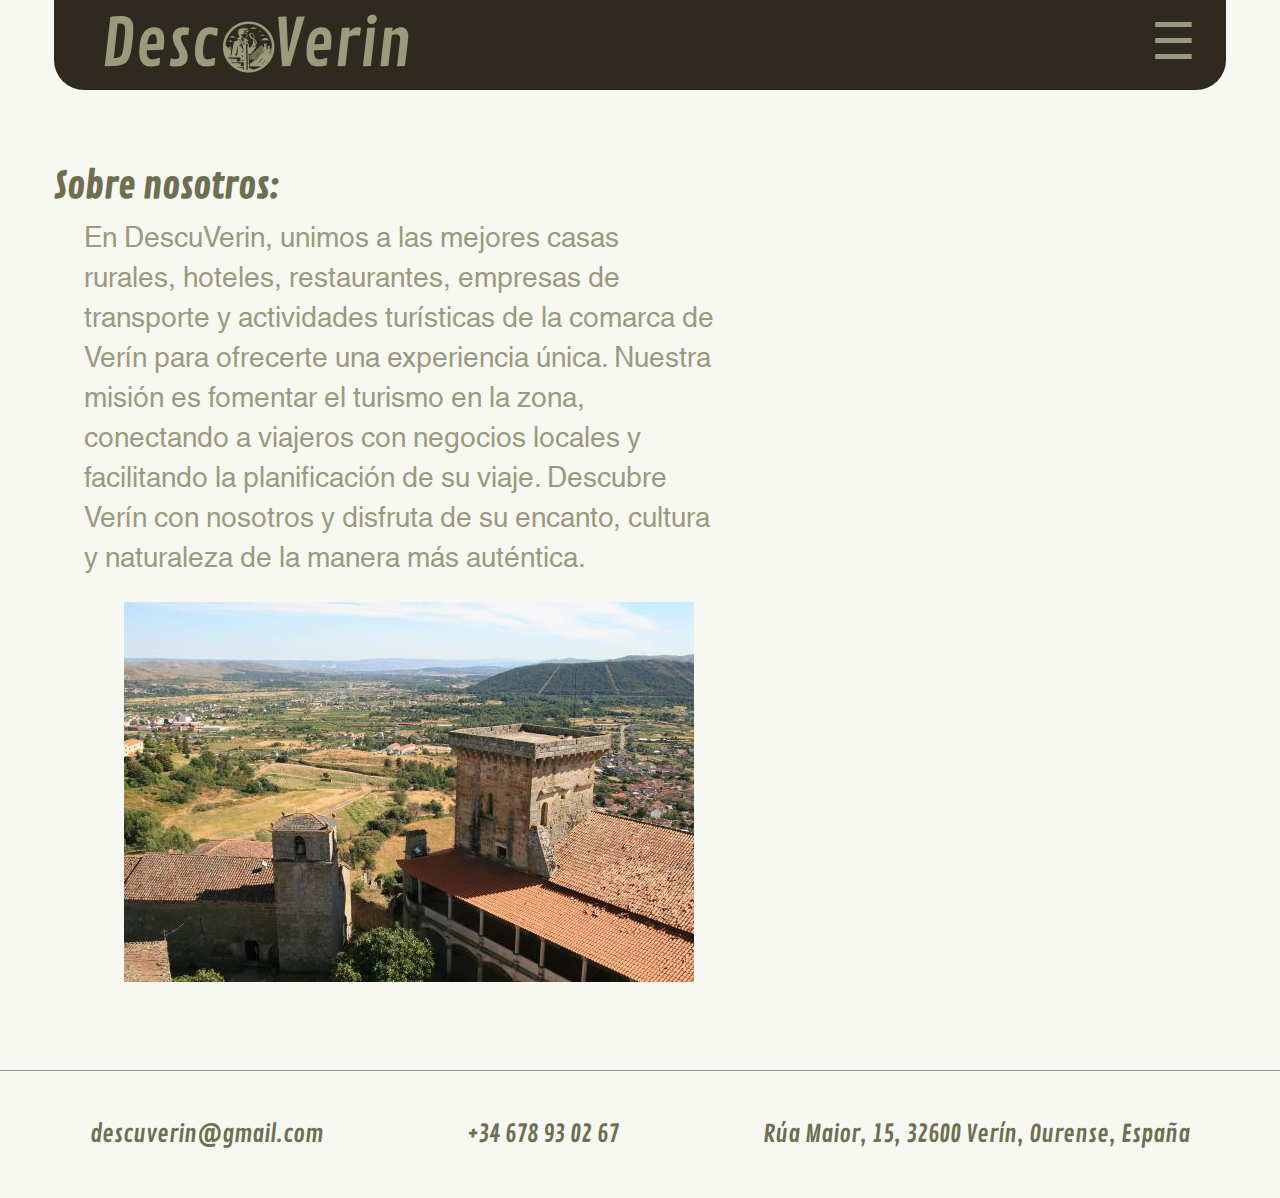
<file: Index.html>
<!DOCTYPE html>
<html lang="es">

<head>
    <!-- Título de la página -->
    <title>DescuVerin</title>
    
    <!-- Descripción de la página (para SEO) -->
    <meta name="description" content="Esta página está dedicada al fomento del turismo en Verín, proporcionando información de interés al viajero como alojamiento, restaurantes, actividades etc.">
    
    <!-- Palabras clave para SEO -->
    <meta name="keywords" content="Verín, transporte, actividades, qué hacer, qué ver, restaurantes">
    
    <!-- Autores de la página -->
    <meta name="author" content="Laura Rodríguez Estraviz y Alex Romay Arcos">

    <meta charset="UTF-8">
    <link rel="stylesheet" href="features/styles/general.css">
    <link rel="stylesheet" href="features/styles/index.css">
    <link rel="stylesheet" href="features/styles/nav.css">

    <style>
        @import url('https://fonts.googleapis.com/css2?family=Contrail+One&display=swap');
    </style>





</head>


<body>


    <header>
        <nav>
            <figure>
                <a href="Index.html">
                    <img src="images/Logo.png" id="menu-toggle">
                </a>
            </figure>


            <!-- Icono de menú hamburguesa -->
            <p id="hamburguesa">
                ☰
            </p>

            <ul id="menu" name="MENU">
                <li><a href="features\Alojamientos.html">Alojamientos</a></li>
                <li><a href="features\Transporte.html">Transporte</a></li>
                <li><a href="features\DondeComer.html">Dónde Comer</a></li>
                <li><a href="features\QueHacer.html">Qué hacer</a></li>
            </ul>
        </nav>


        <script src="features\scripts/navTelef.js"></script>

    </header>

    <section>
        <h1>Sobre nosotros:</h1>
        <p> En DescuVerin, unimos a las mejores casas<br>
            rurales, hoteles, restaurantes, empresas de<br>
            transporte y actividades turísticas de la comarca de<br>
            Verín para ofrecerte una experiencia única. Nuestra<br>
            misión es fomentar el turismo en la zona,<br>
            conectando a viajeros con negocios locales y<br>
            facilitando la planificación de su viaje. Descubre<br>
            Verín con nosotros y disfruta de su encanto, cultura<br>
            y naturaleza de la manera más auténtica.</p>

            <figure><img src=images\CastilloMonterrei.jpg style="height: 380px;"></figure>
            
            
    </section>


    <footer>
        <hr>

        <p>descuverin@gmail.com</p>    <p>+34 678 93 02 67</p>    <p>Rúa Maior, 15, 32600 Verín, Ourense, España</p>
    </footer>

</body>


</html>
</file>
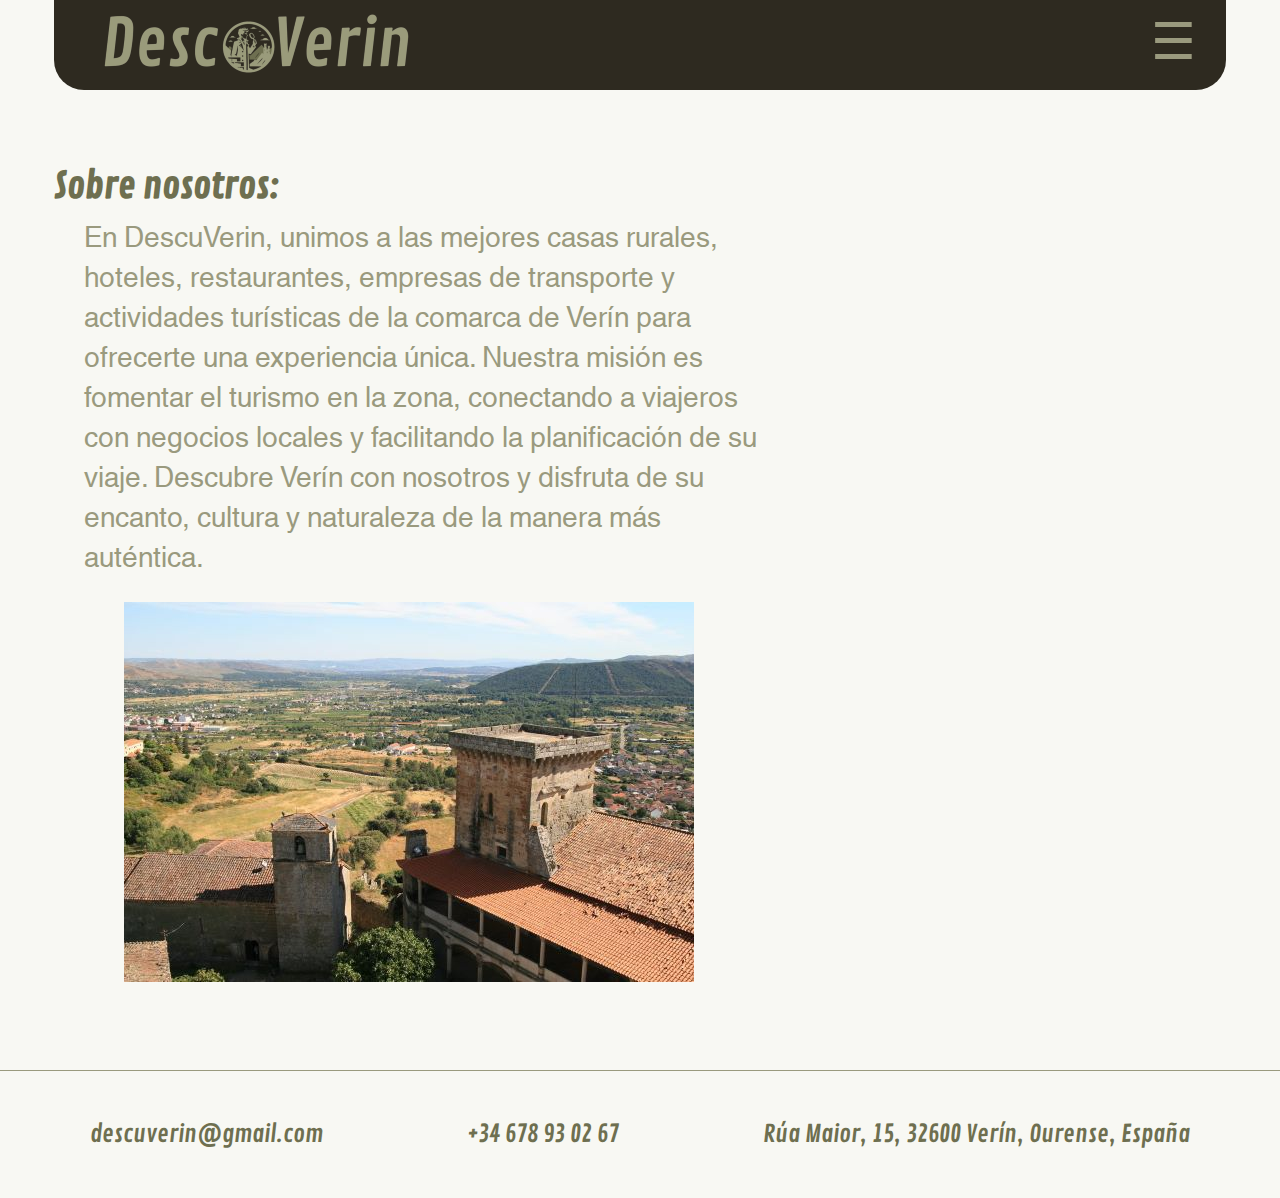
<file: features/Index.html>
<!DOCTYPE html>
<html lang="es">

<head>
    <!-- Configuración básica de la página -->
    <meta charset="UTF-8">
    <title>DescuVerin</title>
    
    <!-- Descripción y palabras clave para SEO -->
    <meta name="description" content="Esta página está dedicada al fomento del turismo en Verín, proporcionando información de interés al viajero como alojamiento, restaurantes, actividades, etc.">
    <meta name="keywords" content="Verín, transporte, actividades, qué hacer, qué ver, restaurantes">
    
    <!-- Autores de la página -->
    <meta name="author" content="Laura Rodríguez Estraviz y Alex Romay Arcos">
    
    <!-- Estilos CSS -->
    <link rel="stylesheet" href="styles/general.css">
    <link rel="stylesheet" href="styles/index.css">
    <link rel="stylesheet" href="styles/nav.css">
    
    <!-- Importación de fuente externa -->
    <style>
        @import url('https://fonts.googleapis.com/css2?family=Contrail+One&display=swap');
    </style>
</head>

<body>
    <!-- Encabezado y barra de navegación -->
    <header>
        <nav>
            <figure>
                <a href="Index.html">
                    <img src="../images/Logo.png" id="menu-toggle" alt="Logo de DescuVerin">
                </a>
            </figure>
            
            <!-- Icono de menú hamburguesa para dispositivos móviles -->
            <p id="hamburguesa">☰</p>
            
            <ul id="menu" name="MENU">
                <li><a href="Alojamientos.html">Alojamientos</a></li>
                <li><a href="Transporte.html">Transporte</a></li>
                <li><a href="DondeComer.html">Dónde Comer</a></li>
                <li><a href="QueHacer.html">Qué hacer</a></li>
            </ul>
        </nav>
        
        <!-- Script para la funcionalidad del menú en móviles -->
        <script src="scripts/navTelef.js"></script>
    </header>
    
    <!-- Sección principal: Sobre nosotros -->
    <section>
        <h1>Sobre nosotros:</h1>
        <p>En DescuVerin, unimos a las mejores casas rurales, hoteles, restaurantes, empresas de transporte y actividades turísticas de la comarca de Verín para ofrecerte una experiencia única. Nuestra misión es fomentar el turismo en la zona, conectando a viajeros con negocios locales y facilitando la planificación de su viaje. Descubre Verín con nosotros y disfruta de su encanto, cultura y naturaleza de la manera más auténtica.</p>
        
        <figure>
            <img src="../images/CastilloMonterrei.jpg" alt="Castillo de Monterrei">
        </figure>
    </section>
    
    <!-- Pie de página con información de contacto -->
    <footer>
        <hr>
        <p>descuverin@gmail.com</p>
        <p>+34 678 93 02 67</p>
        <p>Rúa Maior, 15, 32600 Verín, Ourense, España</p>
    </footer>
</body>

</html>
</file>
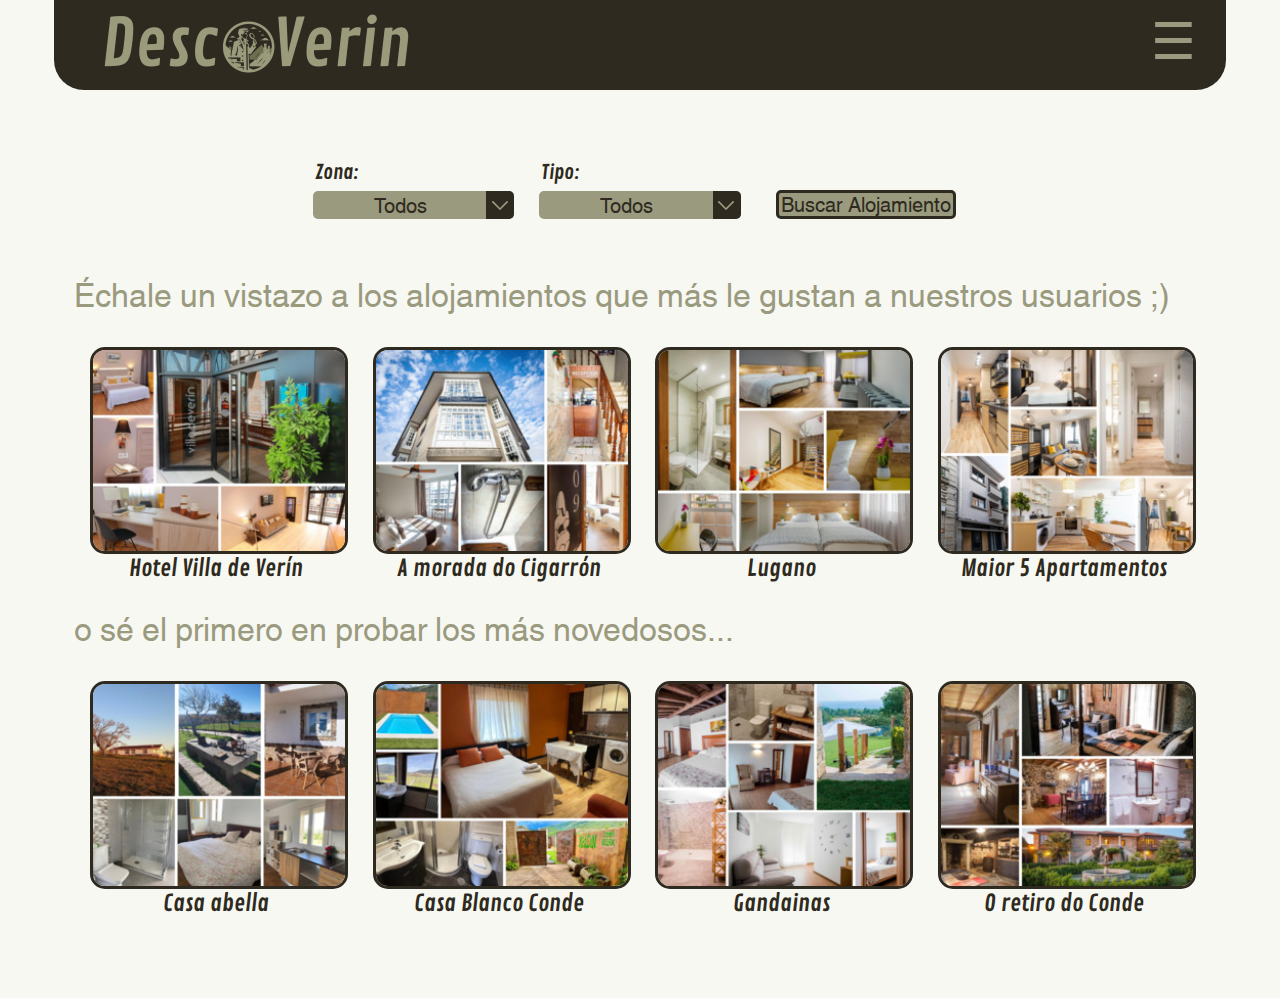
<file: features/Alojamientos.html>
<!DOCTYPE html>
<html lang="es">

<head>
    <!-- Título de la página -->
    <title>DescuVerin</title>

    <!-- Descripción de la página (para SEO) -->
    <meta name="description"
        content="Esta página está dedicada al fomento del turismo en Verín, proporcionando información de interés al viajero como alojamiento, restaurantes, actividades etc.">

    <!-- Palabras clave para SEO -->
    <meta name="keywords" content="Verín, transporte, actividades, qué hacer, qué ver, restaurantes">

    <!-- Autores de la página -->
    <meta name="author" content="Laura Rodríguez Estraviz y Alex Romay Arcos">

    <meta charset="UTF-8">

    <!-- Enlaces a hojas de estilo -->
    <link rel="stylesheet" href="styles/general.css">
    <link rel="stylesheet" href="styles/alojamientos.css">
    <link rel="stylesheet" href="styles/nav.css">
    <link rel="stylesheet" href="styles/buscar.css">

    <!-- Fuente personalizada -->
    <style>
        @import url('https://fonts.googleapis.com/css2?family=Contrail+One&display=swap');
    </style>

    <!-- Enlace a jQuery -->
    <script src="styles/otros/jquery-3.7.1.js"></script>
</head>

<body>

    <!-- Cabecera con navegación -->
    <header>
        <nav>
            <figure>
                <a href="Index.html">
                    <!-- Logo del sitio -->
                    <img src="../images/Logo.png" id="menu-toggle">
                </a>
            </figure>

            <!-- Icono de menú hamburguesa para dispositivos móviles -->
            <p id="hamburguesa">
                ☰
            </p>

            <!-- Menú de navegación -->
            <ul id="menu" name="MENU">
                <li><a href="Alojamientos.html" class="resaltado">Alojamientos</a></li>
                <li><a href="Transporte.html">Transporte</a></li>
                <li><a href="DondeComer.html">Dónde Comer</a></li>
                <li><a href="QueHacer.html">Qué hacer</a></li>
            </ul>
        </nav>

        <!-- Script que activa la funcionalidad del menú móvil -->
        <script src="scripts/navTelef.js"></script>
    </header>

    <!-- Cuerpo principal de la página -->
    <main>
        
        <!-- Sección de búsqueda de alojamientos -->
        <section id="buscar">
            <form id="buscador" action="Mapa.html" method="GET">

                <!-- Filtro por Zona -->
                <fieldset id="campo1">
                    <legend>Zona:</legend>
                    <div class="custom-select-wrapper"> <!-- Contenedor del select personalizado -->
                        <div class="custom-select" id="select-box">Todos</div> <!-- Elemento visible del select -->
                        <div class="custom-options" id="options-box"> <!-- Menú desplegable de opciones -->
                            <div data-value="Todos">Todos</div> <!-- Opción 1 -->
                            <div data-value="Monterrei">Monterrei</div> <!-- Opción 2 -->
                            <div data-value="Laza">Laza</div> <!-- Opción 3 -->
                            <div data-value="Verín">Verín</div> <!-- Opción 4 -->
                            <div data-value="Castrelo do Val">Castrelo do Val</div> <!-- Opción 5 -->
                            <div data-value="Cualedro">Cualedro</div> <!-- Opción 6 -->
                            <div data-value="Oímbra">Oímbra</div> <!-- Opción 7 -->
                            <div data-value="Vilardevós">Vilardevós</div> <!-- Opción 8 -->
                            <div data-value="Riós">Riós</div> <!-- Opción 9 -->
                            <div data-value="A Gudiña">A Gudiña</div> <!-- Opción 10 -->
                            <div data-value="A Mezquita">A Mezquita</div> <!-- Opción 11 -->
                        </div>
                    </div>
                </fieldset>

                <!-- Filtro por Tipo de alojamiento -->
                <fieldset id="campo2">
                    <legend>Tipo:</legend>
                    <div class="custom-select-wrapper">
                        <div class="custom-select" id="tipo-select-box">Todos</div> <!-- Elemento visible del select -->
                        <div class="custom-options" id="tipo-options-box"> <!-- Menú desplegable de opciones -->
                            <div data-value="Todos">Todos</div>
                            <div data-value="Hoteles">Hoteles</div>
                            <div data-value="Casas Rurales">Casas Rurales</div>
                            <div data-value="Pensiones">Pensiones</div>
                            <div data-value="Apartamentos">Apartamentos</div>
                            <div data-value="Campings">Campings</div>
                            <div data-value="Albergues">Albergues</div>
                        </div>
                    </div>
                </fieldset>

                <!-- Script para el select personalizado -->
                <script src="scripts\select.js"></script>

                <!-- Botón de envío del formulario -->
                <input type="submit" name="btnBuscar" value="Buscar Alojamiento">
            </form>
        </section>

        <!-- Sección de alojamientos recomendados -->
        <section id="normal">
            <p>Échale un vistazo a los alojamientos que más le gustan a nuestros usuarios ;)</p>

            <article>

                <!-- Alojamientos destacados -->
                <figure id="fig1">
                    <a href="https://www.booking.com/hotel/es/villa-de-verin.html">
                        <picture>
                            <source srcset="../images/Alojamientos/villaVerin.jpg" media="(min-width:900px)">
                            <img src="../images/imagenesGrandes/Alojamientos/villaVerin.jpg" alt="Hotel Villa de Verín">
                        </picture>
                        <figcaption>Hotel Villa de Verín</figcaption>
                    </a>
                </figure>

                <figure id="fig2">
                    <a href="https://www.booking.com/hotel/es/a-morada-do-cigarron.es.html">
                        <picture>
                            <source srcset="../images/Alojamientos/moradaCigarron.jpg" media="(min-width:900px)">
                            <img src="../images/imagenesGrandes/Alojamientos/moradaCigarron.jpg" alt="A morada do Cigarrón">
                        </picture>
                        <figcaption>A morada do Cigarrón</figcaption>
                    </a>
                </figure>

                <figure id="fig3">
                    <a href="https://www.booking.com/hotel/es/lugano-verin.en-gb.html">
                        <picture>
                            <source srcset="../images/Alojamientos/lugano.jpg" media="(min-width:900px)">
                            <img src="../images/imagenesGrandes/Alojamientos/lugano.jpg" alt="Lugano">
                        </picture>
                        <figcaption>Lugano</figcaption>
                    </a>
                </figure>

                <figure id="fig4">
                    <a href="https://www.booking.com/hotel/es/maior-5-apartamentos.es.html">
                        <picture>
                            <source srcset="../images/Alojamientos/maior5apartamentos.jpg" media="(min-width:900px)">
                            <img src="../images/imagenesGrandes/Alojamientos/maior5apartamentos.jpg" alt="Maior 5 Apartamentos">
                        </picture>
                        <figcaption>Maior 5 Apartamentos</figcaption>
                    </a>
                </figure>

            </article>

            <p>o sé el primero en probar los más novedosos...</p>

            <article>

                <!-- Alojamientos más novedosos -->
                <figure id="fig1">
                    <a href="https://www.booking.com/hotel/es/casa-abella.es.html">
                        <picture>
                            <source srcset="../images/Alojamientos/casaAbella.jpg" media="(min-width:900px)">
                            <img src="../images/imagenesGrandes/Alojamientos/casaAbella.jpg" alt="Casa Abella">
                        </picture>
                        <figcaption>Casa abella</figcaption>
                    </a>
                </figure>

                <figure id="fig2">
                    <a href="https://www.booking.com/hotel/es/pension-blanco-conde-laza.en-gb.html">
                        <picture>
                            <source srcset="../images/Alojamientos/casaBlancoConde.jpg" media="(min-width:900px)">
                            <img src="../images/imagenesGrandes/Alojamientos/casaBlancoConde.jpg" alt="Casa Blanco Conde">
                        </picture>
                        <figcaption>Casa Blanco Conde</figcaption>
                    </a>
                </figure>

                <figure id="fig3">
                    <a href="https://www.booking.com/hotel/es/gastronomico-gandainas.es.html">
                        <picture>
                            <source srcset="../images/Alojamientos/gandainas.jpg" media="(min-width:900px)">
                            <img src="../images/imagenesGrandes/Alojamientos/gandainas.jpg" alt="Gandainas">
                        </picture>
                        <figcaption>Gandainas</figcaption>
                    </a>
                </figure>

                <figure id="fig4">
                    <a href="https://www.booking.com/hotel/es/o-retiro-do-conde.es.html">
                        <picture>
                            <source srcset="../images/Alojamientos/RetiroConde.jpg" media="(min-width:900px)">
                            <img src="../images/imagenesGrandes/Alojamientos/RetiroConde.jpg" alt="O Retiro do Conde">
                        </picture>
                        <figcaption>O retiro do Conde</figcaption>
                    </a>
                </figure>

            </article>

        </section>
    </main>

    <!-- Script que aplica un efecto visual a las imágenes -->
    <script src="scripts/efectoImagen.js"> </script>

</body>

</html>
</file>
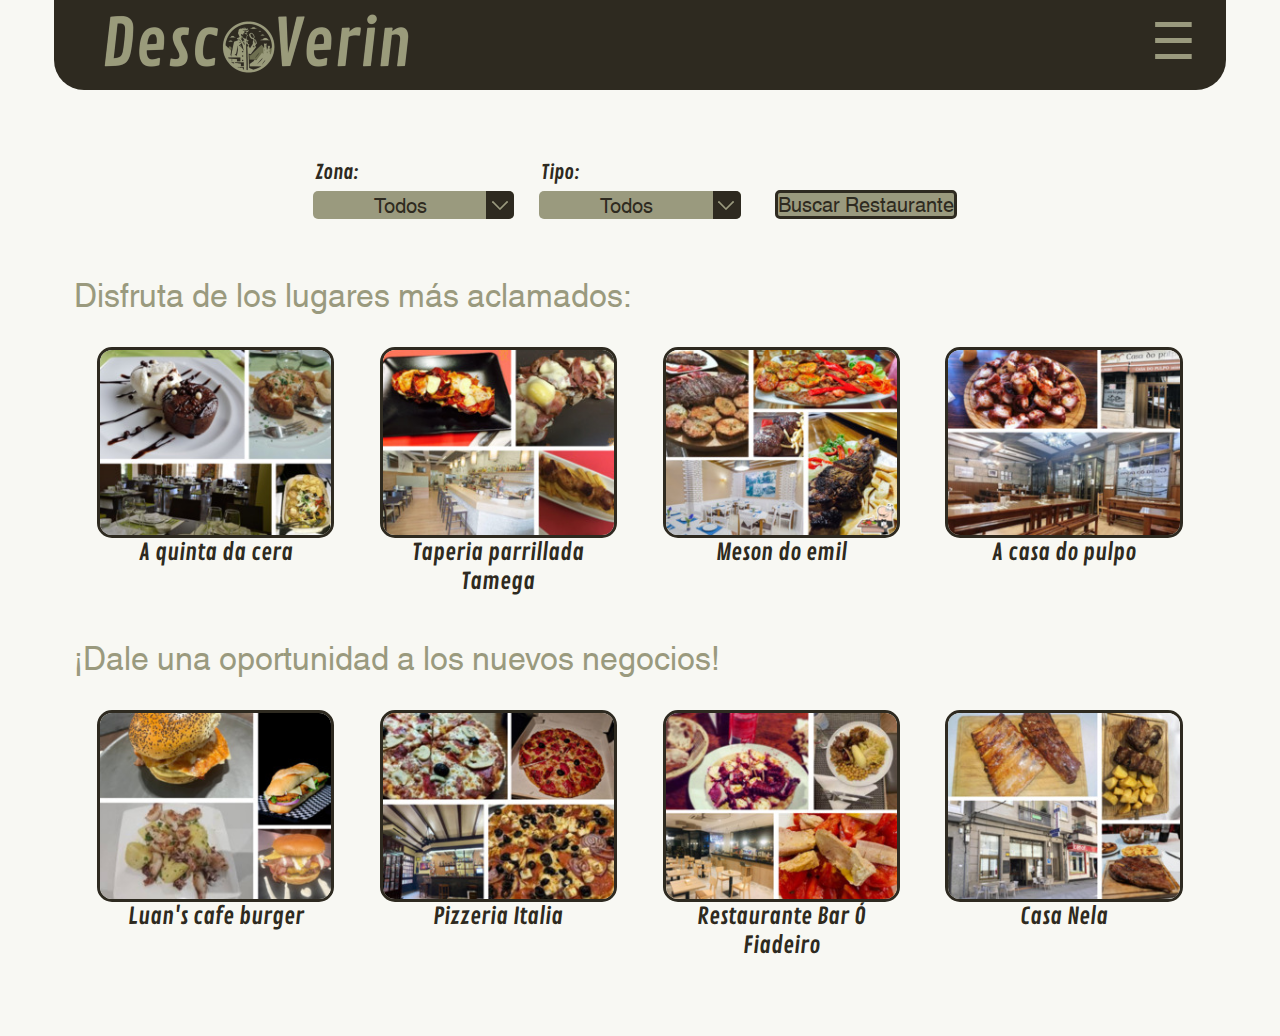
<file: features/DondeComer.html>
<!DOCTYPE html>
<html lang="es">

<head>
    <!-- Título de la página -->
    <title>DescuVerin</title>

    <!-- Descripción de la página (para SEO) -->
    <meta name="description" content="Esta página está dedicada al fomento del turismo en Verín, proporcionando información de interés al viajero como alojamiento, restaurantes, actividades etc.">

    <!-- Palabras clave para SEO -->
    <meta name="keywords" content="Verín, transporte, actividades, qué hacer, qué ver, restaurantes">

    <!-- Autores de la página -->
    <meta name="author" content="Laura Rodríguez Estraviz y Alex Romay Arcos">

    <!-- Codificación de caracteres -->
    <meta charset="UTF-8">

    <!-- Enlaces a hojas de estilo externas -->
    <link rel="stylesheet" href="styles/general.css">
    <link rel="stylesheet" href="styles/dondeComer.css">
    <link rel="stylesheet" href="styles/nav.css">
    <link rel="stylesheet" href="styles/buscar.css">

    <!-- Importación de fuente de Google Fonts -->
    <style>
        @import url('https://fonts.googleapis.com/css2?family=Contrail+One&display=swap');
    </style>

    <!-- Importación de jQuery -->
    <script src="styles/otros/jquery-3.7.1.js"></script>
</head>

<body>
    <!-- Cabecera de la página -->
    <header>
        <!-- Barra de navegación -->
        <nav>
            <figure>
                <!-- Logo de la página con enlace al inicio -->
                <a href="Index.html">
                    <img src="../images/Logo.png" id="menu-toggle">
                </a>
            </figure>

            <!-- Icono de menú hamburguesa -->
            <p id="hamburguesa">
                ☰
            </p>

            <!-- Menú de navegación -->
            <ul id="menu" name="MENU">
                <li><a href="Alojamientos.html">Alojamientos</a></li>
                <li><a href="Transporte.html">Transporte</a></li>
                <li><a href="DondeComer.html" class="resaltado">Dónde Comer</a></li>
                <li><a href="QueHacer.html">Qué hacer</a></li>
            </ul>
        </nav>

        <!-- Script para la funcionalidad del menú (navTelef.js) -->
        <script src="scripts/navTelef.js"></script>
    </header>

    <!-- Cuerpo principal de la página -->
    <main>
        <!-- Sección para el formulario de búsqueda -->
        <section id="buscar">
            <form action="Mapa.html" method="GET">
                <!-- Filtro para seleccionar la zona -->
                <fieldset id="campo1">
                    <legend>Zona:</legend>
                    <div class="custom-select-wrapper">
                        <div class="custom-select" id="select-box">Todos</div>
                        <div class="custom-options" id="options-box">
                            <!-- Opciones de zonas disponibles -->
                            <div data-value="Todos">Todos</div>
                            <div data-value="Monterrei">Monterrei</div>
                            <div data-value="Laza">Laza</div>
                            <div data-value="Verín">Verín</div>
                            <div data-value="Castrelo do Val">Castrelo do Val</div>
                            <div data-value="Cualedro">Cualedro</div>
                            <div data-value="Oímbra">Oímbra</div>
                            <div data-value="Vilardevós">Vilardevós</div>
                            <div data-value="Riós">Riós</div>
                            <div data-value="A Gudiña">A Gudiña</div>
                            <div data-value="A Mezquita">A Mezquita</div>
                        </div>
                    </div>
                    <!-- Campo oculto para enviar la selección -->
                    <input type="hidden" name="Zona" id="hidden-zona" value="Todos">
                </fieldset>

                <!-- Filtro para seleccionar el tipo de comida -->
                <fieldset id="campo2">
                    <legend>Tipo:</legend>
                    <div class="custom-select-wrapper">
                        <div class="custom-select" id="tipo-select-box">Todos</div>
                        <div class="custom-options" id="tipo-options-box">
                            <!-- Opciones de tipos de comida disponibles -->
                            <div data-value="Todos">Todos</div>
                            <div data-value="Comida española">Comida española</div>
                            <div data-value="Comida italiana">Comida italiana</div>
                            <div data-value="Comida portuguesa">Comida portuguesa</div>
                            <div data-value="Económico">Económico</div>
                            <div data-value="5 estrellas">5 estrellas</div>
                            <div data-value="Comida china">Comida china</div>
                            <div data-value="Vegano">Vegano</div>
                        </div>
                    </div>
                    <!-- Campo oculto para enviar la selección -->
                    <input type="hidden" name="Tipo" id="hidden-tipo" value="Todos">
                </fieldset>

                <!-- Enlace a archivo de JavaScript para la funcionalidad del select -->
                <script src="scripts\select.js"></script>

                <!-- Botón para enviar el formulario -->
                <input type="submit" name="btnBuscar" value="Buscar Restaurante">
            </form>
        </section>

        <!-- Sección de lugares destacados -->
        <section id="normal">
            <p>Disfruta de los lugares más aclamados:</p>

            <!-- Artículo con enlaces a restaurantes populares -->
            <article>
                <!-- Restaurante: A Quinta da Cera -->
                <figure>
                    <a href=https://www.quintadacera.com>
                        <picture>
                            <source srcset="../images/DondeComer/quintaCera.jpg" media="(min-width:900px)">
                            <img src="../images/imagenesGrandes/DondeComer/quintaCera.jpg">
                        </picture>
                        <figcaption>A quinta da cera</figcaption>
                    </a>
                </figure>

                <!-- Restaurante: Taperia Parrillada Tamega -->
                <figure>
                    <a href=https://www.facebook.com/people/Taperia-tamega/100071481552329/?sk=about>
                        <picture>
                            <source srcset="../images/DondeComer/TaperiaParrilladaTamega.jpg" media="(min-width:900px)">
                            <img src="../images/imagenesGrandes/DondeComer/TaperiaParrilladaTamega.jpg">
                        </picture>
                        <figcaption>Taperia parrillada Tamega</figcaption>
                    </a>
                </figure>

                <!-- Restaurante: Mesón do Emil -->
                <figure>
                    <a href=https://www.google.es/maps/place/Mes%C3%B3n+Do+Emil>
                        <picture>
                            <source srcset="../images/DondeComer/MesonEmil.jpg" media="(min-width:900px)">
                            <img src="../images/imagenesGrandes/DondeComer/MesonEmil.jpg">
                        </picture>
                        <figcaption>Meson do emil</figcaption>
                    </a>
                </figure>

                <!-- Restaurante: A Casa do Pulpo -->
                <figure>
                    <a href=https://www.acasadopulpo.es/es>
                        <picture>
                            <source srcset="../images/DondeComer/casaPulpo.jpg" media="(min-width:900px)">
                            <img src="../images/imagenesGrandes/DondeComer/casaPulpo.jpg">
                        </picture>
                        <figcaption>A casa do pulpo</figcaption>
                    </a>
                </figure>
            </article>

            <p>¡Dale una oportunidad a los nuevos negocios!</p>

            <!-- Artículo con enlaces a nuevos negocios -->
            <article>
                <!-- Restaurante: Luan's Cafe Burger -->
                <figure>
                    <a href=https://www.google.es/maps/place/LUAN%E2%80%99S+caf%C3%A9+burguer>
                        <picture>
                            <source srcset="../images/DondeComer/LuanCafeBurger.jpg" media="(min-width:900px)">
                            <img src="../images/imagenesGrandes/DondeComer/LuanCafeBurger.jpg">
                        </picture>
                        <figcaption>Luan's cafe burger</figcaption>
                    </a>
                </figure>

                <!-- Restaurante: Pizzería Italia -->
                <figure>
                    <a href=https://www.google.es/maps/place/Italia>
                        <picture>
                            <source srcset="../images/DondeComer/PizzeriaItalia.jpg" media="(min-width:900px)">
                            <img src="../images/imagenesGrandes/DondeComer/PizzeriaItalia.jpg">
                        </picture>
                        <figcaption>Pizzeria Italia</figcaption>
                    </a>
                </figure>

                <!-- Restaurante: Restaurante Bar Ó Fiadeiro -->
                <figure>
                    <a href=https://gastroranking.es/r/o-fiadeiro_103294>
                        <picture>
                            <source srcset="../images/DondeComer/RestauranteBarFiadeiro.jpg" media="(min-width:900px)">
                            <img src="../images/imagenesGrandes/DondeComer/RestauranteBarFiadeiro.jpg">
                        </picture>
                        <figcaption>Restaurante Bar Ó Fiadeiro</figcaption>
                    </a>
                </figure>

                <!-- Restaurante: Casa Nela -->
                <figure>
                    <a href=https://www.google.es/maps/place/Restaurante+Nela>
                        <picture>
                            <source srcset="../images/DondeComer/CasaNela.jpg" media="(min-width:900px)">
                            <img src="../images/imagenesGrandes/DondeComer/CasaNela.jpg">
                        </picture>
                        <figcaption>Casa Nela</figcaption>
                    </a>
                </figure>
            </article>
        </section>
    </main>

    <!-- Script para los efectos de las imágenes -->
    <script src="scripts/efectoImagen.js"></script>
</body>

</html>
</file>
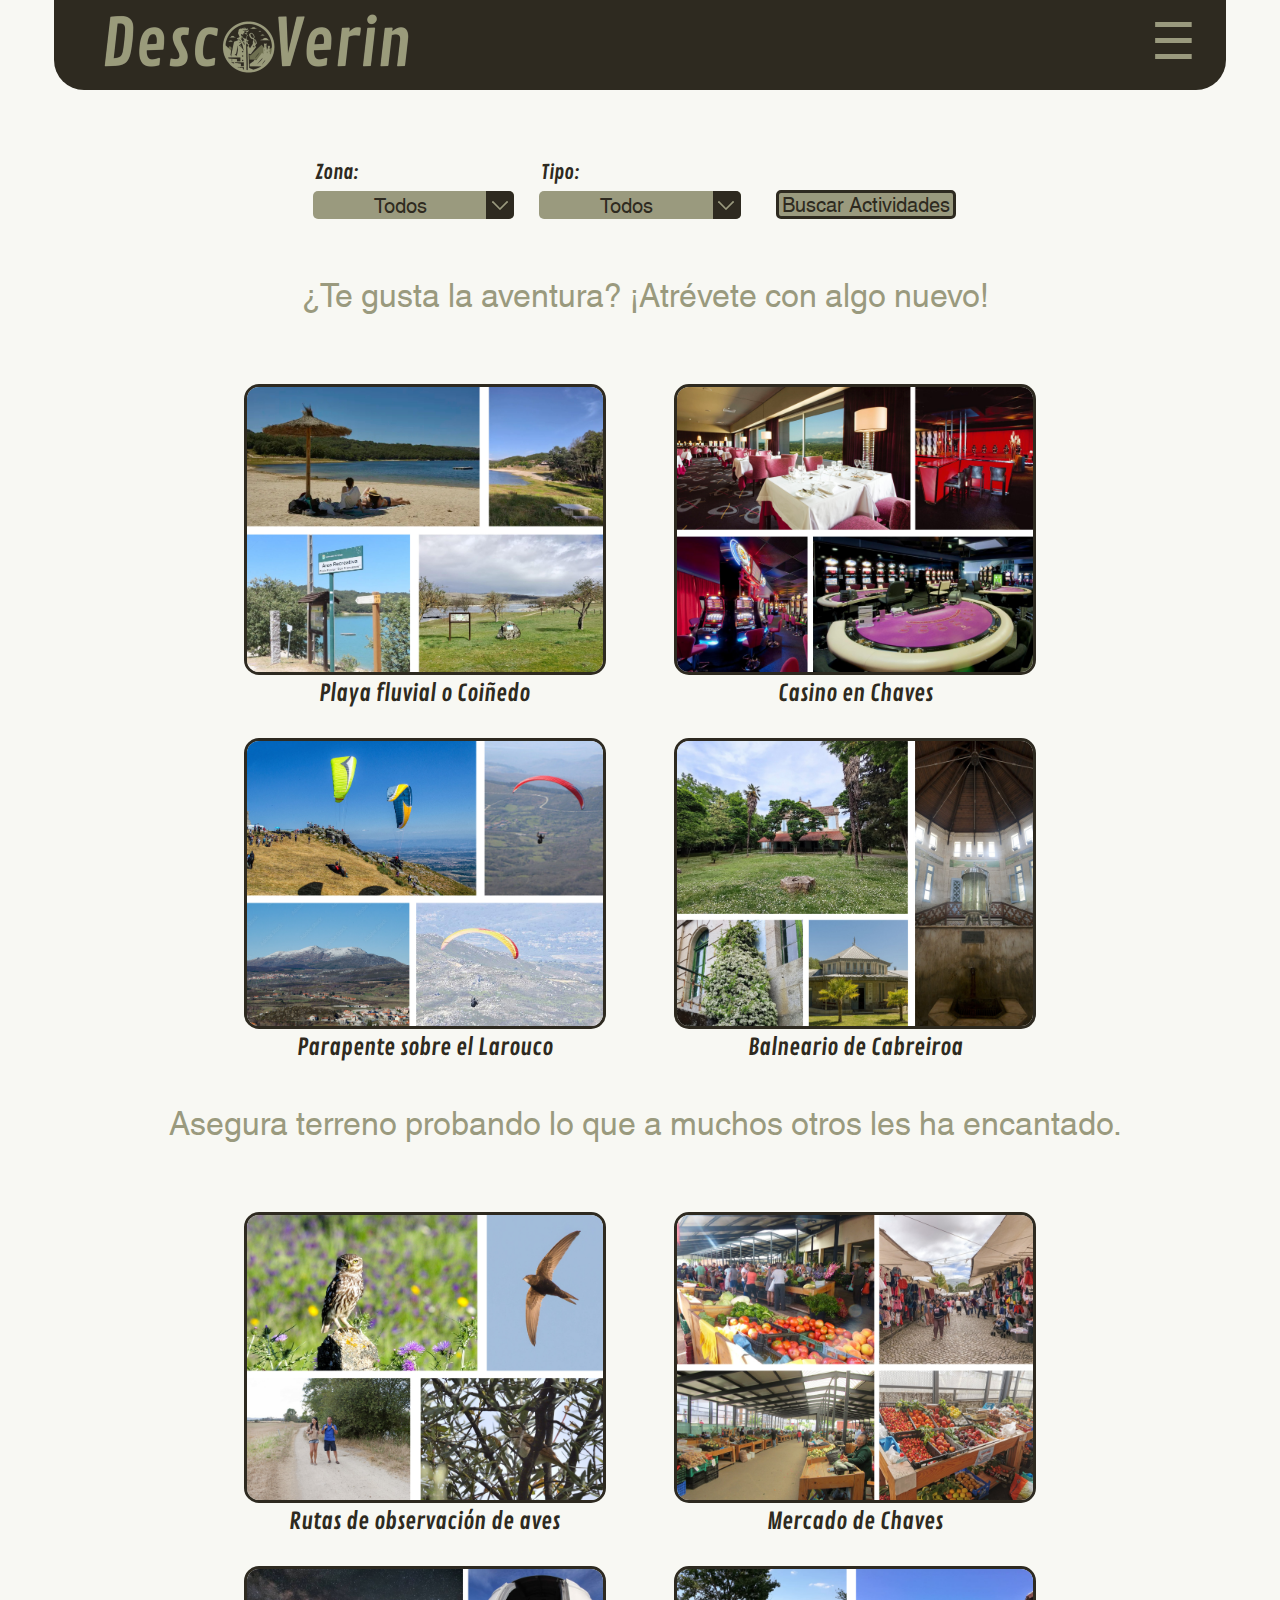
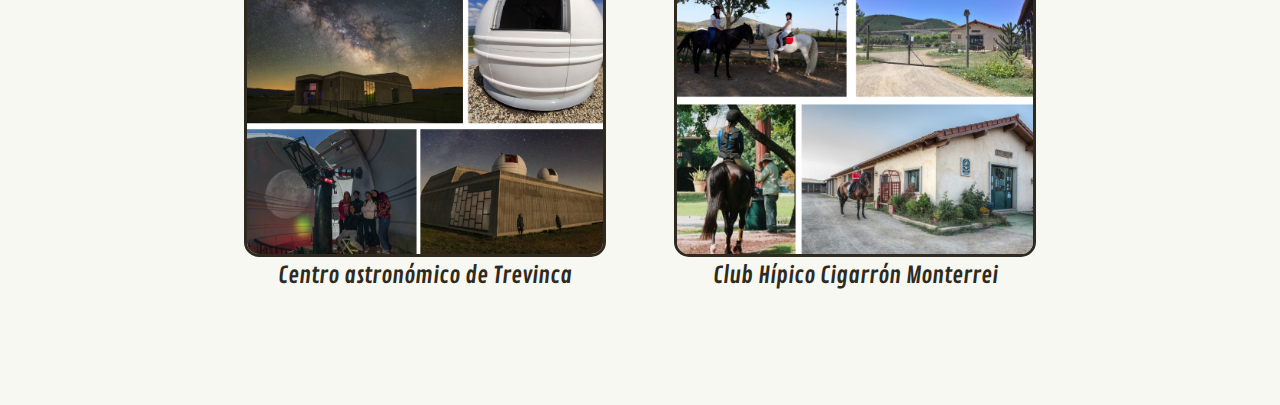
<file: features/QueHacer.html>
<!DOCTYPE html>
<html lang="es">

<head>
    <!-- Título de la página -->
    <title>DescuVerin</title>

    <!-- Descripción de la página (para SEO) -->
    <meta name="description" content="Esta página está dedicada al fomento del turismo en Verín, proporcionando información de interés al viajero como alojamiento, restaurantes, actividades etc.">

    <!-- Palabras clave para SEO -->
    <meta name="keywords" content="Verín, transporte, actividades, qué hacer, qué ver, restaurantes">

    <!-- Autores de la página -->
    <meta name="author" content="Laura Rodríguez Estraviz y Alex Romay Arcos">

    <meta charset="UTF-8">

    <!-- Enlaces a archivos CSS -->
    <link rel="stylesheet" href="styles/general.css">
    <link rel="stylesheet" href="styles/queHacer.css">
    <link rel="stylesheet" href="styles/nav.css">
    <link rel="stylesheet" href="styles/buscar.css">

    <!-- Importación de la fuente desde Google Fonts -->
    <style>
        @import url('https://fonts.googleapis.com/css2?family=Contrail+One&display=swap');
    </style>

    <!-- Enlace a jQuery -->
    <script src="styles/otros/jquery-3.7.1.js"></script>
</head>

<body>

    <!-- Cabecera de la página con menú de navegación -->
    <header>
        <nav>
            <!-- Logo de la página -->
            <figure>
                <a href="Index.html">
                    <img src="../images/Logo.png" id="menu-toggle">
                </a>
            </figure>

            <!-- Icono del menú hamburguesa -->
            <p id="hamburguesa">☰</p>

            <!-- Menú de navegación -->
            <ul id="menu" name="MENU">
                <li><a href="Alojamientos.html">Alojamientos</a></li>
                <li><a href="Transporte.html">Transporte</a></li>
                <li><a href="DondeComer.html">Dónde Comer</a></li>
                <li><a href="QueHacer.html" class="resaltado">Qué hacer</a></li>
            </ul>
        </nav>

        <!-- Script para la funcionalidad del menú hamburguesa -->
        <script src="scripts/navTelef.js"></script>
    </header>

    <main>
        <!-- Sección de búsqueda de actividades -->
        <section id="buscar">
            <form action="Mapa.html" method="GET">
                <!-- Campo de selección de zona -->
                <fieldset id="campo1">
                    <legend>Zona:</legend>
                    <div class="custom-select-wrapper">
                        <div class="custom-select" id="select-box">Todos</div>
                        <div class="custom-options" id="options-box">
                            <div data-value="Todos">Todos</div>
                            <div data-value="Monterrei">Monterrei</div>
                            <div data-value="Laza">Laza</div>
                            <div data-value="Verín">Verín</div>
                            <div data-value="Castrelo do Val">Castrelo do Val</div>
                            <div data-value="Cualedro">Cualedro</div>
                            <div data-value="Oímbra">Oímbra</div>
                            <div data-value="Vilardevós">Vilardevós</div>
                            <div data-value="Riós">Riós</div>
                            <div data-value="A Gudiña">A Gudiña</div>
                            <div data-value="A Mezquita">A Mezquita</div>
                        </div>
                    </div>
                    <input type="hidden" name="Zona" id="hidden-zona" value="Todos">
                </fieldset>

                <!-- Campo de selección de tipo de actividad -->
                <fieldset id="campo2">
                    <legend>Tipo:</legend>
                    <div class="custom-select-wrapper">
                        <div class="custom-select" id="tipo-select-box">Todos</div>
                        <div class="custom-options" id="tipo-options-box">
                            <div data-value="Todos">Todos</div>
                            <div data-value="Con niños">Con niños</div>
                            <div data-value="Deporte">Deporte</div>
                            <div data-value="Relajante">Relajante</div>
                            <div data-value="Cultural">Cultural</div>
                        </div>
                    </div>
                    <input type="hidden" name="Tipo" id="hidden-tipo" value="Todos">
                </fieldset>

                <!-- Enlace al script de selección personalizada -->
                <script src="scripts/select.js"></script>

                <!-- Botón para enviar el formulario -->
                <input type="submit" name="btnBuscar" value="Buscar Actividades">
            </form>
        </section>

        <!-- Sección principal de actividades -->
        <section id="normal">

            <p class="p1">¿Te gusta la aventura? ¡Atrévete con algo nuevo!</p>
            <article>
                <!-- Actividades con enlaces a sitios de interés -->
                <figure>
                    <a href="https://maps.app.goo.gl/spvCxtyKHPXhTEbc8">
                        <picture>
                            <source srcset="../images/QueHacer/PlayaFluvialCoinedo.jpg" media="(min-width:1468px)">
                            <img src="../images/imagenesGrandes/QueHacer/PlayaFluvialCoinedo.jpg">
                        </picture>
                        <figcaption>Playa fluvial o Coiñedo</figcaption>
                    </a>
                </figure>

                <figure>
                    <a href="https://maps.app.goo.gl/67LLfoVLfYZmwwua6">
                        <picture>
                            <source srcset="../images/QueHacer/HotelCasinoChaves.jpg" media="(min-width:1468px)">
                            <img src="../images/imagenesGrandes/QueHacer/HotelCasinoChaves.jpg">
                        </picture>
                        <figcaption>Casino en Chaves</figcaption>
                    </a>
                </figure>

                <figure>
                    <a href="https://www.galiciaparapente.com/serra-do-larouco-baltar">
                        <picture>
                            <source srcset="../images/QueHacer/parapente.jpg" media="(min-width:1468px)">
                            <img src="../images/imagenesGrandes/QueHacer/parapente.jpg">
                        </picture>
                        <figcaption>Parapente sobre el Larouco</figcaption>
                    </a>
                </figure>

                <figure>
                    <a href="https://www.galiciamaxica.eu/galicia/ourense/comarca-de-verin/verin/balneario-de-cabreiroa">
                        <picture>
                            <source srcset="../images/QueHacer/BalnearioCabreiroa.jpg" media="(min-width:1468px)">
                            <img src="../images/imagenesGrandes/QueHacer/BalnearioCabreiroa.jpg">
                        </picture>
                        <figcaption>Balneario de Cabreiroa</figcaption>
                    </a>
                </figure>
            </article>

            <p>Asegura terreno probando lo que a muchos otros les ha encantado.</p>
            <article>
                <!-- Otras actividades recomendadas -->
                <figure>
                    <a href="https://es.visitchavesverin.com/pages/752?poi_id=16">
                        <picture>
                            <source srcset="../images/QueHacer/RutasObservacionAves.jpg" media="(min-width:1468px)">
                            <img src="../images/imagenesGrandes/QueHacer/RutasObservacionAves.jpg">
                        </picture>
                        <figcaption>Rutas de observación de aves</figcaption>
                    </a>
                </figure>

                <figure>
                    <a href="https://www.google.es/maps/place/Mercado+Municipal+de+Chaves/@41.7485995,-7.4692279,17z/data=!4m14!1m7!3m6!1s0xd3adfac5796c43d:0x281a23c108a280ab!2sMercado+Municipal+de+Chaves!8m2!3d41.7485995!4d-7.466653!16s%2Fg%2F11h_bzggwp!3m5!1s0xd3adfac5796c43d:0x281a23c108a280ab!8m2!3d41.7485995!4d-7.466653!16s%2Fg%2F11h_bzggwp?hl=es&entry=ttu&g_ep=EgoyMDI1MDIxMi4wIKXMDSoASAFQAw%3D%3D">
                        <picture>
                            <source srcset="../images/QueHacer/MercadoChaves.jpg" media="(min-width:1468px)">
                            <img src="../images/imagenesGrandes/QueHacer/MercadoChaves.jpg">
                        </picture>
                        <figcaption>Mercado de Chaves</figcaption>
                    </a>
                </figure>

                <figure>
                    <a href="https://astrotrevinca.com">
                        <picture>
                            <source srcset="../images/QueHacer/Astrotrevinca.jpg" media="(min-width:1468px)">
                            <img src="../images/imagenesGrandes/QueHacer/Astrotrevinca.jpg">
                        </picture>
                        <figcaption>Centro astronómico de Trevinca</figcaption>
                    </a>
                </figure>

                <figure>
                    <a href="https://www.google.es/maps/place/Club+H%C3%ADpico+Cigarr%C3%B3n+Monterrei/@41.9174281,-7.448131,17z/data=!3m1!4b1!4m6!3m5!1s0xd3ac1f8ed88bfb1:0x9d6913de783a5a19!8m2!3d41.9174281!4d-7.4455561!16s%2Fg%2F11fy_4x4sx?entry=ttu&g_ep=EgoyMDI1MDIxMi4wIKXMDSoASAFQAw%3D%3D">
                        <picture>
                            <source srcset="../images/QueHacer/ClubHipicaMonterrei.jpg" media="(min-width:1468px)">
                            <img src="../images/imagenesGrandes/QueHacer/ClubHipicaMonterrei.jpg">
                        </picture>
                        <figcaption>Club Hípico Cigarrón Monterrei</figcaption>
                    </a>
                </figure>
            </article>

        </section>
    </main>

    <!-- Script para el efecto de las imágenes -->
    <script src="scripts/efectoImagen.js"> </script>

</body>

</html>
</file>
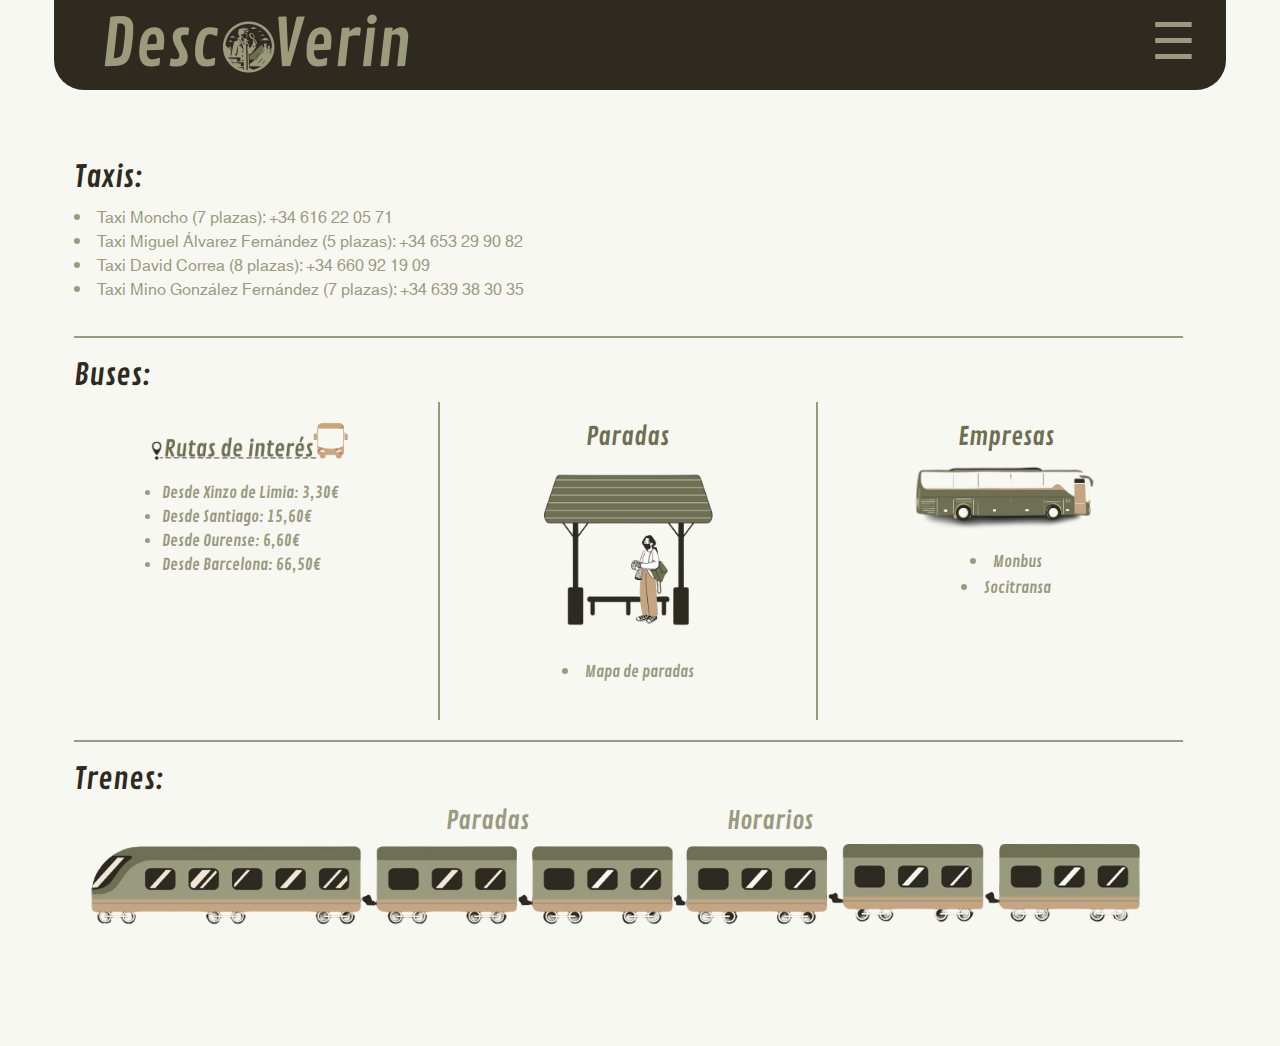
<file: features/Transporte.html>
<!DOCTYPE html>
<html lang="es">

<head>
    <!-- Configuración básica de la página -->
    <meta charset="UTF-8">
    <title>DescuVerin</title>
    <meta name="description" content="Esta página está dedicada al fomento del turismo en Verín, proporcionando información de interés al viajero como alojamiento, restaurantes, actividades, etc.">
    <meta name="keywords" content="Verín, transporte, actividades, qué hacer, qué ver, restaurantes">
    <meta name="author" content="Laura Rodríguez Estraviz y Alex Romay Arcos">
    
    <!-- Estilos y scripts -->
    <link rel="stylesheet" href="styles/otros/bootstrap.css">
    <script src="styles/otros/bootstrap.js"></script>
    <link rel="stylesheet" href="styles/general.css">
    <link rel="stylesheet" href="styles/nav.css">
    <link rel="stylesheet" href="styles/transporte.css">

    <!-- Importación de fuentes de Google -->
    <style>
        @import url('https://fonts.googleapis.com/css2?family=Contrail+One&display=swap');
    </style>
</head>

<body>
    <header>
        <nav>
            <figure>
                <!-- Logo con enlace a la página principal -->
                <a href="Index.html">
                    <img src="../images/Logo.png" id="menu-toggle" alt="Logo DescuVerin">
                </a>
            </figure>

            <!-- Icono de menú hamburguesa para dispositivos móviles -->
            <p id="hamburguesa">☰</p>

            <!-- Menú de navegación principal -->
            <ul id="menu" name="MENU" style="bottom: 0px;">
                <li><a href="Alojamientos.html">Alojamientos</a></li>
                <li><a href="Transporte.html" class="resaltado">Transporte</a></li>
                <li><a href="DondeComer.html">Dónde Comer</a></li>
                <li><a href="QueHacer.html">Qué hacer</a></li>
            </ul>
        </nav>
        
        <!-- Script para la funcionalidad del menú en dispositivos móviles -->
        <script src="scripts/navTelef.js"></script>
    </header>

    <main>
        <!-- Sección de taxis -->
        <section class="taxis">
            <h1>Taxis:</h1>
            <ul>
                <li>Taxi Moncho (7 plazas): +34 616 22 05 71</li>
                <li>Taxi Miguel Álvarez Fernández (5 plazas): +34 653 29 90 82</li>
                <li>Taxi David Correa (8 plazas): +34 660 92 19 09</li>
                <li>Taxi Mino González Fernández (7 plazas): +34 639 38 30 35</li>
            </ul>
        </section>

        <!-- Sección de buses -->
        <section>
            <div class="container">
                <h1>Buses:</h1>
                <div class="row">
                    <!-- Información de rutas de autobuses -->
                    <article class="col-12 col-md-4">
                        <figure><img src="../images/transporte/Rutas_autobus.png" alt="Mapa de rutas de autobuses"></figure>
                        <ul class="separado">
                            <li>Desde Xinzo de Limia: 3,30€</li>
                            <li>Desde Santiago: 15,60€</li>
                            <li>Desde Ourense: 6,60€</li>
                            <li>Desde Barcelona: 66,50€</li>
                        </ul>
                    </article>

                    <!-- Información sobre paradas de autobuses -->
                    <article class="col-12 col-md-4">
                        <h2>Paradas</h2>
                        <figure><img src="../images/transporte/Marquesina.png" alt="Marquesina de autobús"></figure>
                        <ul>
                            <li><a href="https://www.google.es/maps/search/bus+stop/">Mapa de paradas</a></li>
                        </ul>
                    </article>

                    <!-- Información sobre empresas de autobuses -->
                    <article class="col-12 col-md-4">
                        <h2>Empresas</h2>
                        <figure><img src="../images/transporte/Autobus.png" alt="Imagen de autobús"></figure>
                        <ul>
                            <li><a href="https://www.monbus.es/es">Monbus</a></li>
                            <li><a href="http://www.socitransa.com">Socitransa</a></li>
                        </ul>
                    </article>
                </div>
            </div>
        </section>

        <!-- Sección de trenes -->
        <section>
            <div class="row">
                <h1>Trenes:</h1>
                <article class="col-12 col-md-3" id="tren"></article>
                <article class="col-12 col-md-3" id="tren">
                    <h2><a href="https://www.google.es/maps/search/train+stop/">Paradas</a></h2>
                </article>
                <article class="col-12 col-md-3" id="tren">
                    <h2><a href="https://www.adif.es/w/08251-a-gudi%C3%B1a-p.galicia">Horarios</a></h2>
                </article>
                <div class="container">
                    <figure class="tren"><img src="../images/transporte/Tren.png" alt="Imagen de tren"></figure>
                </div>
            </div>
        </section>
    </main>
</body>

</html>
</file>
<file: features/styles/general.css>
/*Importamos los dos tipos de letra que se usarán*/
@font-face {/*Este se importa desde el servidor de la página*/
    font-family: helvetica-world-regular;
    src: url('fonts/helveticaWorld/helvetica-world-regular.woff2') format('woff2'),
        url('fonts/helveticaWorld/helvetica-world-regular.eot') format('eot'),
        url('fonts/helveticaWorld/helvetica-world-regular.woff') format('woff');
}

.contrail-one-regular {/*Este importa la fuente del servidor de fonts de google*/
    font-family: "Contrail One", serif;
    font-weight: 400;
    font-style: normal;
}


/*Formateamos el fondo*/
body {
    background-color: #f8f8f3;
}


/*Formateamos el tipo de letra y el color dependiendo del apartado*/
p {
    color: #9a9a7e;
    font-family: helvetica-world-regular;
}

h1 {
    color: #2e2a20;
    font-family: "Contrail One";
    font-size: 30px;
}

h2 {
    color: #6e6f50;
    font-family: "Contrail One";
    font-size: 25px;
}

figcaption {
    color: #2e2a20;
    font-family: "Contrail One";
    font-size: 23px;
    text-align: center;
}

legend {
    color: #2e2a20;
    font-family: "Contrail One";
}


/*Formateo de los enlaces*/
a {
    text-decoration: none; /*No se subrallarán*/
}

a:hover {
    color: #cca57d; /*Al pasar el ratón por encima cambiarán de color*/
}


/* Estructura para los elementos de toda la página */
body {
    display: grid;
    grid-template-columns: repeat(24, 1fr);
    grid-template-rows: auto 1fr auto;
    gap: 20px;
    margin: 0;
    padding: 0;
}

header {
    grid-column: 2 / 24;
    margin-bottom: 30px;
}

main {
    grid-column: 2 / 24; 
    padding: 20px;
    min-height: 300px; 
}

section{
    margin-bottom: 40px;
}


/* Clase especial para el efecto al pasar el ratón por las imágenes de los lugares de interés*/
section figure.hover-effect {
    transform: scale(1.1);
    z-index: 10;
}
</file>
<file: features/styles/index.css>
p{
    display: inline-block;
    font-size:28px;
    margin-left: 30px;
    margin-top: 0px;
}

footer p{
    font-size:24px;
    margin-left: 70px;
    margin-right: 70px;
    margin-top: 40px;
    color:#6e6f50;
    font-family: "Contrail One";
}

h1{
    margin-bottom: 5px; 
    color:#6e6f50;
    font-size:36px;
}

footer {
    display: inline-block;
    text-align: center;
    width: 100%;
    grid-column: 1 / 25; /* Ocupar todas las 24 columnas */
    margin-bottom: 25px;
}

hr {
    width: 100%;
    border: none; /* Elimina el borde predeterminado */
    height: 1px; /* Altura de la línea */
    background-color: #9a9a7e; /* Color de la línea */
}

section{
    grid-column: 2 / 24;
}

 section figure{
    margin-top: 0px;
    margin-right: 0px;
    margin-left: 70px;
    width:min-content;
    display: inline-block;
}

section p{
    display: inline-block;
    width: 675px;
}
</file>
<file: features/styles/nav.css>
/*La página donde me encuentro aparece coloreada en el nav*/
.resaltado {
    color: #cca57d;
}


/*Estilo del nav en general*/
nav{
    text-transform: uppercase;
    color:#9a9a7e;
    font-family: "Contrail One";
    font-size:28px;
    line-height: normal;
    background-color: #2e2a20;
    padding-right: 40px;
    border-radius: 0 0 30px 30px;
    display: flex;
    align-items: center;
    justify-content: space-between;
    flex-wrap: wrap; 
    height: 90px ; 
}

/*Formateo de la imágen del logo*/
/* Estilo para la figura donde se encuentra el logo */
nav figure {
    margin: 0;
    padding: 0;
    padding-left:50px;
    height: 100%;
}

/* Estilo para la imagen rn si */
nav img {
    margin-top: 2px;
    margin-right: 50px; /* Espaciado entre la imagen y la lista */
    width: auto;
}


/* Estilo para los elementos de la lista dentro del nav (alojamiento, donde comer etc.)*/
/*Lista*/
nav ul {
    padding: 0;
    margin: 0;
    padding-bottom: 15px;
    padding-right: 10px;
    list-style-type: none;
    display: flex;
    flex-wrap: wrap; 
    margin-top: auto;
    gap: 70px;
}

/*Elementos de la lista*/
nav ul li {
    margin: 0;
}

/*Enlaces dentro de los elementos de la lista*/
nav ul li a {
    text-decoration: none;
    color: #9a9a7e;
    font-size: 30px;
}


/*Formato para las tres líneas que se muestran a la derecha en pantallas pequeñas*/
#hamburguesa{
    margin-top: 0px;
    line-height: normal;
    opacity: 0;/*Se oculta cuando la pantalla es grande*/
    height: 100%;
    position: absolute;
    right: 0; 
    padding-right: 30px;
    font-size: 50px;
}


/*Responsividad del menu*/
@media (max-width: 1450px) {
    /*Estilo del nav en general*/
    nav {
        padding: 0px;
        flex-direction: column;
        align-items: center;
        text-align:start;
        position: relative;
        transition: height 0.3s ease-in-out;
        height: 90px;
    }

    /* Cuando el nav está activo, se expande */
    nav.active {
        text-align: center;
        height: 300px;
    }


    /*Formateo de la imágen del logo*/
    /*figure donde esta el logo*/
    nav figure {
        width: 100%;
        height: 100%;
    }

    /*Link de la imagen*/
    nav figure a{
        display:block;
        height: 100%;
    }

    /*Figure con el menu abierto*/
    nav.active figure{
        width: auto;
        height: auto;
    }

    /*Link con el menu abierto*/
    nav.active figure a {
        position:relative;
        z-index: 2;
    }


    /* Estilo para los elementos de la lista dentro del nav (alojamiento, donde comer etc.)*/
    /*Lista en general*/
    nav ul {
        opacity: 0;
        position: absolute;
        padding-top: 100px;
        padding-right: 0px;
        pointer-events: none;
        display: flex;
        flex-direction: column;
        align-items: center;
        justify-content: center;
        gap: 15px;
        width: 100%;
    }

    /* Lista cuando el menú está abierto */
    nav.active ul {
        opacity: 1;
        pointer-events: auto;
    }

    /* Elementos de la lista */
    nav ul li {
        width: 100%;
        text-align: center;
    }

    /*Links de la lista*/
    nav ul li a {
        font-size: 24px;
    }


    /*Clases que se añaden en js a la lista del menu para que esta aparezca y desaparezca delicadamente al pasar el puntero por el nav*/
    /* Cuando el elemento aparece */
    .fade-in {
        opacity: 1;
        transition: opacity 0.5s ease-in;  /* Aparece con ease-out */
    }
    
    /* Cuando el elemento desaparece */
    .fade-out {
        opacity: 0;
        transition: opacity 0.1s ease-in;  /* Desaparece con ease-in */
    }
  

    /*Formato para las tres líneas que se muestran a la derecha en pantallas pequeñas*/
    /*Con el menu cerrado*/
    #hamburguesa{
        opacity: 1;
    }

    /* Con el menu abierto */
    nav.active #hamburguesa{
        opacity: 0;
    }
}
</file>
<file: features/styles/alojamientos.css>
p{
    font-size:32px;
    margin-top: 0px;

}

/* El primer fieldset del form */
#campo1{
    margin: 0 auto;
}
/* El segundo fieldset del form */
#campo2{
    margin: 0 auto;
}

section{
    margin-top: 0px;
    margin-left: 0px;
    margin-right: 0px;
    padding-top: 0px;
}

article{
    display: grid;
    grid-template-columns: clamp(50px, 10%, 1fr) 1fr 1fr clamp(50px, 10%, 1fr);
    margin-bottom: 20px;
}

/* Para la animación de zoom */
section figure {
    float: left;
    transition: transform 0.3s ease-in-out, z-index 0s 0.3s;
    z-index: 0;
}

/* Ajuste de imágenes */
section figure img {
    width: 100%;
    height: auto;
    display: block;
    border-radius: 15px; /* Bordes redondeados */
    border: 3px solid #2e2a20; 
}

/* Cada figura respectivamente dentro del bloque de 4 */
#fig1{
    margin: 0 auto;
    grid-column: 1;
}
#fig2{
    margin: 0 auto;
    grid-column: 2;
}
#fig3{
    margin: 0 auto;
    grid-column: 3;
}
#fig4{
    margin: 0 auto;
    grid-column: 4;
}

/* media para pantallas medianas */
@media (max-width: 1250px) {
    article{
        display: grid;
        grid-template-columns: clamp(50px, 10%, 1fr) clamp(50px, 10%, 1fr);
        
        margin-bottom: 20px;
    }
 
    img{
        width: 100%;
    }

    /* Se reduce un poco el tamaño de las imagenes y se añade separación entre ellas */    
    #fig1{
        width: 80%;
        margin: 0 auto;
        grid-column: 1;
        margin-bottom: 20px;
    }
    #fig2{
        width: 80%;
        margin: 0 auto;
        grid-column: 2;
        margin-bottom: 20px;
    }
    #fig3{
        width: 80%;
        margin: 0 auto;
        grid-column: 1;
        margin-bottom: 20px;
    }
    #fig4{
        width: 80%;
        margin: 0 auto;
        grid-column: 2;
    }
}

/* media para pantallas pequeñas */
@media(max-width: 900px){
    
    
    input[type="submit"]{
        grid-column: 2/4;
        
    }

    article{
        display: grid;
        grid-template-columns: clamp(50px, 10%, 1fr);
        margin-bottom: 20px;
    }

    /* Se reduce un poco el tamaño de las imagenes y se añade separación entre ellas */  
    #fig1{
        width: 80%;
        margin: 0 auto;
        grid-column: 1;
        margin-bottom: 20px;
    }
    #fig2{
        width: 80%;
        margin: 0 auto;
        grid-column: 1;
        margin-bottom: 20px;
    }
    #fig3{
        width: 80%;
        margin: 0 auto;
        grid-column: 1;
        margin-bottom: 20px;
    }
    #fig4{
        width: 80%;
        margin: 0 auto;
        grid-column: 1;
    }
}
</file>
<file: features/styles/buscar.css>
/*Colocación de los elementos del formulario (No se utiliza en mapa)*/
/*Formato para la section donde se encuentra el formulario de búsqueda*/
#buscar form {
    display: grid;
    grid-template-columns: 1fr 1fr 1fr 1fr 1fr;
}

legend {
    font-size: 20px;
}

/*Formato de cada uno de los fieldsets (en cada uno hay está uno de los select)*/
#campo1 {
    margin: 0 auto;
    grid-column: 2;
}

#campo2 {
    margin: 0 auto;
    grid-column: 3;
}


/*Formateo de los Botones*/
input[type="submit"] {
    background-color: #9a9a7e;
    /*Color de fondo*/
    color: #2e2a20;
    /* Color del texto */
    border: 3px solid #2e2a20;
    line-height: 1;
    font-family: helvetica-world-regular;
    border-radius: 5px;
    cursor: pointer;
    /* Cambia el cursor al pasar sobre el botón */
    transition: background-color 0.3s, border-color 0.3s, color 0.3s;
    /* tiempos para las trasiciones al pasar sobre el botón */
    align-self: end;
    grid-column: 4; /*Colocación en la grid del botón (No se usa en mapa)*/
    margin: 0 auto;
    margin-bottom: 10px;
    font-size: 20px;
    width: 180px;
    height: 29px;
    padding: 0px 0px 4px 0px;
}

/* Efecto al pasar sobre el botón */
input[type="submit"]:hover {
    background-color: #6e6f50;
    /* Cambio de color de fondo */
    border-color: #2e2a20;
    /* Cambio de color del borde */
    color: #2e2a20;
    /* Cambio de color del texto */
}

/* Efecto al pulsar sobre el botón */
input[type="submit"]:active {
    background-color: #9a9a7e;
    border-color: #2e2a20;
}


/*Estilo de los fieldsets*/
fieldset {
    border: none;
    margin: 0;
}


/*Estilo de los selects*/
/*clase que incluye todo el select*/
.custom-select-wrapper {
    position: relative;
    display: inline-block;
    min-width: 190px;
    font-family: helvetica-world-regular;
}

/*Caja del select no desplegado*/
.custom-select {
    appearance: none;
    /* Elimina el estilo por defecto del elemento select */
    background-color: #9a9a7e;
    border: none;
    border-radius: 5px;
    padding: 0px 30px 2px 3.5px;
    font-size: 20px;
    color: #2e2a20;
    cursor: pointer;
    height: 26px;
    line-height: 26px;
    width: 168px;
    text-align: center;
}

/* Cuadrado marrón para la flecha del select */
.custom-select-wrapper::before {
    content: "";
    /* Crea un pseudo-elemento*/
    position: absolute;
    right: 0;
    top: 0;
    height: 100%;
    width: 28px;
    background-color: #2e2a20;
    border-top-right-radius: 5px;
    border-bottom-right-radius: 5px;
    pointer-events: none;
    /* Ignora eventos de puntero sobre este elemento */
}

/* flecha (se genera mediante un un cuadrado que se gira y pintan dos de sus bordes, de manera que queda un triangulo sin cerrar)*/
.custom-select-wrapper::after {
    content: "";
    /* Crea un pseudo-elemento*/
    position: absolute;
    right: 8.5px;
    top: 5.5px;
    transform: rotate(45deg);
    width: 10px;
    height: 10px;
    border-right: 2px solid #9a9a7e;
    border-bottom: 2px solid #9a9a7e;
    border-radius: 1px;
    background-color: transparent;
    pointer-events: none;
    /* Ignora eventos de puntero sobre este elemento */
}

/* "Tabla" que aparece cuando el menu está desplegado */
.custom-options {
    position: absolute;
    top: 0;
    left: 0;
    width: calc(100% - 30px);
    /* Ancho del menú del select quitandole los 30px a la derecha del cuadrado marrón y bordes de otros elementos*/
    background-color: #9a9a7e;
    border: 2px solid #2e2a20;
    display: none;
    flex-direction: column;
    overflow: hidden;
    z-index: 100;
    /* Asegura que el menú se muestre sobre todos los elementos */
}

/*Elementos dentro de la "tabla" del select(elementos a seleccionar)*/
.custom-options div {
    font-size: 20px;
    color: #2e2a20;
    text-align: center;
    cursor: pointer;
    border-top: 1px solid #2e2a20;
    white-space: nowrap;
    height: 25px;
    line-height: 23px;/
}

/*Primera fila de la "tabla" (primera opción)*/
.custom-options div:first-child {
    border-top: none;
}

/*Efecto al pasar el ratón sobre cada opción del select*/
.custom-options div:hover {
    background-color: #6e6f50;
    color: #2e2a20;
}


/*Reponsividad*/
@media(max-width: 900px) {
    #buscar form {
        display: grid;
        grid-template-columns: 1fr 1fr 1fr 1fr;
    }

    #buscar input[type="submit"] {
        grid-column: 2/4;
    }
}

@media (max-width: 600px) {
    #buscar form {
        display: grid;
        grid-template-columns: 1fr 1fr 1fr;
    }

    #buscar input[type="submit"] {
        grid-column: 2;
    }

    #campo1 {
        grid-column: 2;
    }

    #campo2 {
        grid-column: 2;
    }
}
</file>
<file: features/styles/dondeComer.css>
p {
    margin-top: 0px;
    font-size: 32px;
    text-align: left;
}

fieldset { /* Define relleno en los fieldsets */
    padding-top: 5.6px;
    padding-bottom: 10px;
    padding-right: 12px;
    padding-left: 12px; 
    text-align: left;
}

input[type="submit"] {
    justify-content: left;
    display: block; /* Hace que el botón se comporte como un bloque, ocupando todo el ancho disponible */
    min-inline-size: min-content; /* Asegura que el botón tenga el tamaño mínimo según su contenido */
}

a {
    text-decoration: none; /* Elimina el subrayado de los enlaces */
}

main {
    box-sizing: content-box; /* Mantiene el ancho y alto sin incluir padding ni borde en el cálculo */
}

#normal {
    padding-top: 0px;
    box-sizing: border-box; /* Incluye padding y borde en el cálculo del tamaño total del elemento */
}

/* Contenedor principal */
section {
    width: 100%;
    text-align: center;
    justify-content: center;
    flex-wrap: wrap; /* Permite que los elementos dentro se ajusten en múltiples líneas si es necesario */
    overflow: visible; /* Permite que los elementos sobresalgan del contenedor, relevante para el efecto de zoom de las imágenes */
    position: relative;
}

article {
    box-sizing: border-box;
    float: left;
    width: 100%; 
    margin-bottom: 20px;
}

/* Estilo para figuras (imágenes con leyendas) dentro de las secciones */
section figure {
    box-sizing: border-box; 
    float: left; 
    width: 21%; 
    margin-inline: 2%; 
    margin-top: 0px;
    border-radius: 8px; /* Esquinas redondeadas */
    transition: transform 0.3s ease-in-out, z-index 0s 0.3s; /* Efecto de animación */
    z-index: 0; /* Posición en el eje Z */
}

/* Estilo específico para la barra de búsqueda */
#buscar {
    padding-top: 0px;
    width: 100%;
    box-sizing: border-box; 
}

/* Ajuste de imágenes dentro de las figuras */
section figure img {
    border-radius: 15px; 
    border: 3px solid #2e2a20; 
    box-sizing: border-box; /* Evita que el padding y el borde afecten el tamaño total */
    width: 100%;
    height: auto; /* Mantiene la proporción de la imagen */
    display: block;
}

/* Ajustes para la legend de los fieldsets */
legend {
    padding-inline: 2px; /* Añade un pequeño espaciado horizontal */
}

/* media para pantallas pequeñas */
@media (max-width: 900px) {
    section figure {
        width: 98%; /* En pantallas pequeñas, las figuras ocupan casi todo el ancho disponible */
    }
}
</file>
<file: features/styles/queHacer.css>
section figure img{
    border-radius: 15px; /* Bordes redondeados */
    border: 3px solid #2e2a20; 
    
}

section p {
    text-align: center;
    font-size:32px;
    margin: 0px;
    padding-left: 38px;
    padding-right: 26px;
    border-left: 2px solid #9a9a7e;
    min-height: 100px;
}

/* Se quita el borde al primer p */
p.p1{
    border: none;
}

/* Contenedor principal */
#normal {
    column-count: 2; /* 2 bloques por fila */
    column-gap: 0px;
}

section {
    position: relative;
}

/* Cada article actúa como un bloque cuadrado */
article {
    display: inline-block;
    width: 100%;
    break-inside: avoid; /* Evita que los bloques se corten */
    margin-bottom: 20px; /* Espacio entre bloques */
    text-align: center; /* Centra el contenido */
    border-right: 2px solid #9a9a7e;
}

/* El último article no tiene borde */
article:last-child {
    border-right: none;
}

/* Contenedor de imágenes dentro de cada bloque */
article div {
    column-count: 2; /* 2 imágenes por columna dentro del bloque */
    column-gap: 10px; /* Espacio entre las imágenes */
}

/* Imágenes dentro de los bloques */
section figure {
    display: inline-block;
    width: 35%;
    break-inside: avoid; /* Evita que las imágenes se corten en la columna */
    min-height: 300px;
    min-width: 275px;
    margin: 15px;
    transition: transform 0.3s ease-in-out, z-index 0s 0.3s;
    z-index: 0;
}

/* Formato para la barra de búsqueda */
#buscar{
    padding-top:0px ;
   }

/* media para pantallas pequeñas */
@media (max-width: 900px) {

    section figure{
        width: 100%;
    }
}

/* media para el primer cambio */
@media (max-width: 1468px) {
    
    #normal {
        column-count: 1; /* Pasa a haber una columna en la que caben 2 imagenes*/
    }

    section figure{
        min-height: auto;
        min-width: 275px;
        margin: 15px;
    }

    section figure img{
        width: 90%;
    }

    article div {
        column-count: 1; /* Pasa a una sola columna dentro de cada bloque */
    }

    article {
        border-right: none;
    }

    section p {
        border-left: none;
    }
}
</file>
<file: features/styles/transporte.css>
section {
    width: 98%;
    border-bottom: 2px solid #9a9a7e; /* Línea horizontal */
    margin: 0px;
    padding: 0px;
    padding-bottom: 20px;
    margin-bottom: 20px;
}

section.taxis {
    display: inline-block;
}

/* Articles */
article {
    padding: 20px;
    text-align: center;
    border-right: 2px solid #9a9a7e; /* Línea vertical */
    overflow: hidden;
}

/* Estilo por defecto para todas las listas */
ul {
    list-style-type: disc; /* Usa círculos como viñetas */
    padding-left: 0; /* Elimina el espacio a la izquierda */
    list-style-position: inside; /* Mueve el punto dentro del contenido */
    color:#9a9a7e;
    font-family: helvetica-world-regular;
}

/* Estilo especial para la lista de rutas de interes */
ul.separado {
    list-style-type: disc;
    padding-left: 25%; /* Agrega espacio a la izquierda */
    list-style-position: outside; /* Mantiene los puntos fuera */
    text-align: left;
    color:#9a9a7e;
    font-family: "Contrail One";
    margin: auto;
}

/* Tamaño imagenes */
section figure img{
    width: 200px;
}

/* Tamaño del tren */
figure.tren img{
    width: 98%;
}

/* Los articles de tren no tienen lineas ni padding */
#tren {
    border: none;
    padding: 0px;
}

/* Eliminamos el padding del container de bootstrap*/
.container {
    padding: 0px;
}

a {
    text-decoration: none; /* Quita el sbrayado de los enlaces */
    color:#9a9a7e;
    font-family: "Contrail One"
}


/* Eliminar borde derecho en el último article */
article:last-child {
    border-right: none;
}

/* El último section no tendrá bordes */
section:last-child {
    border-bottom: none;
}

/* media para pantallas pequeñas, donde ya no caben bien horizontalmente los article */
@media (max-width: 767.2px) {
    
    article {
        width: 100%;
        border-right: none; /* Se eliminan las líneas verticales */
        border-bottom: 2px solid #9a9a7e; /* Línea entre cada article */
        padding-bottom: 10px;
    }

    article:last-child {
        border-bottom: none;
    }

    ul.separado {
        list-style-type: disc;
        padding-left: 30%; /* Agrega espacio a la izquierda */
        list-style-position: outside; /* Mantiene los puntos fuera */
        text-align: left;
    }
}
</file>
